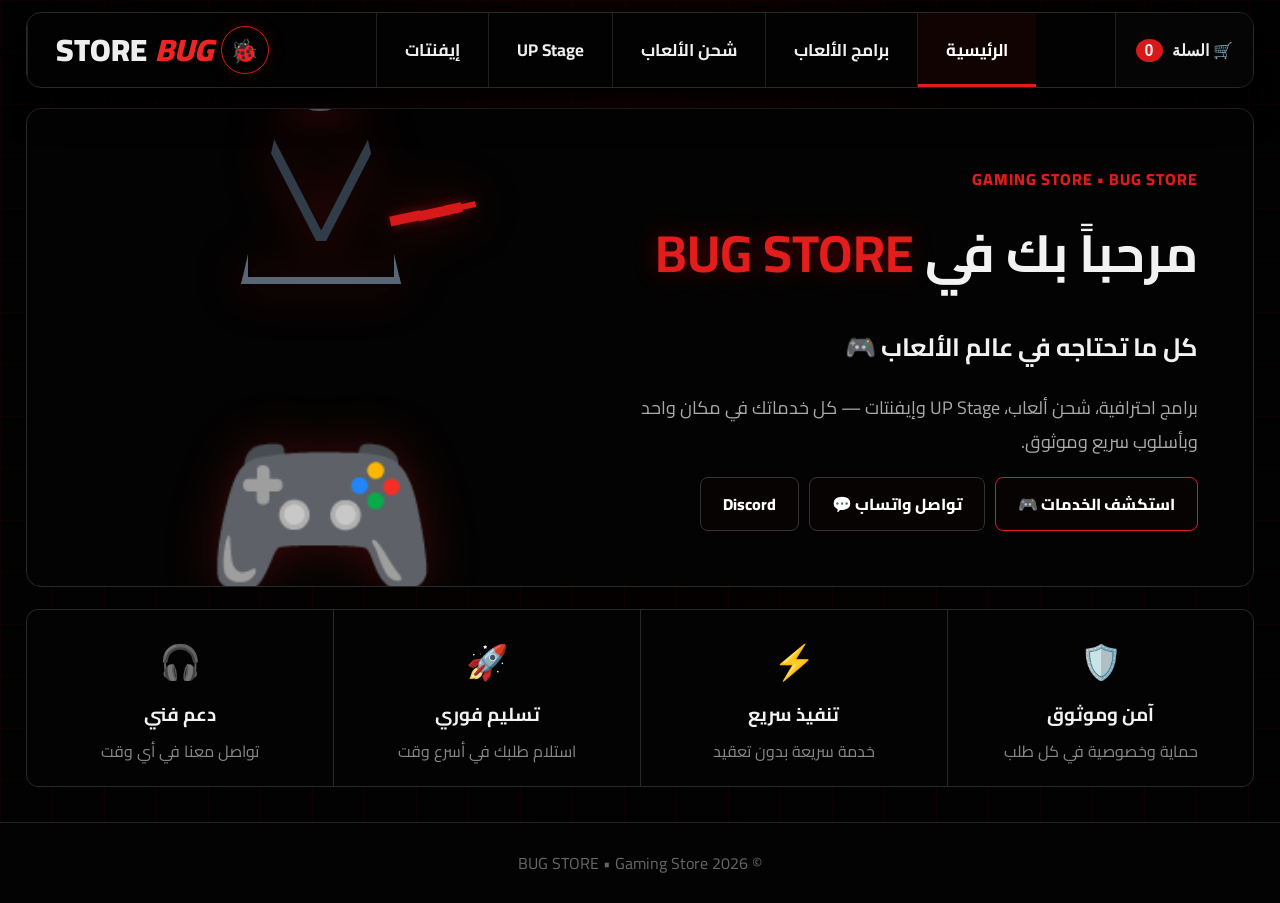
<file: index.html>
<!doctype html><html lang="ar" dir="rtl"><head><meta charset="UTF-8"><meta name="viewport" content="width=device-width,initial-scale=1"><title>BUG STORE | Gaming Store</title><link rel="stylesheet" href="style.css"></head><body><div class="grid-bg"></div>
<header class="topbar"><a class="brand" href="index.html"><span class="bug-icon">🐞</span><span class="bug">BUG</span><span class="store">STORE</span></a><nav class="nav"><a class="active" href="index.html">الرئيسية</a><a href="programs.html">برامج الألعاب</a><a href="recharge.html">شحن الألعاب</a><a href="upstage.html">UP Stage</a><a href="events.html">إيفنتات</a></nav><div class="actions"><a class="wa" href="https://wa.me/201101403738" target="_blank">+201101403738 <span>●</span></a><button class="cart" onclick="openCart()">🛒 السلة <b id="count">0</b></button></div></header>
<main class="container"><section class="hero"><div class="hero-copy"><span class="eyebrow">GAMING STORE • BUG STORE</span><h1>مرحباً بك في <span class="blue">BUG STORE</span></h1><h2>كل ما تحتاجه في عالم الألعاب 🎮</h2><p>برامج احترافية، شحن ألعاب، UP Stage وإيفنتات — كل خدماتك في مكان واحد وبأسلوب سريع وموثوق.</p><div class="buttons"><a class="btn" href="programs.html">استكشف الخدمات 🎮</a><a class="btn alt" href="https://wa.me/201101403738" target="_blank">تواصل واتساب 💬</a><a class="btn alt" href="https://discord.gg/4B8cSvyd6" target="_blank">Discord</a></div></div><div class="hero-art"><div class="cf-hero"><div class="cf-head">◉</div><div class="cf-body">╱╲</div><div class="cf-gun">╾━━</div></div>🎮</div></section>
<div class="features"><div class="feature"><b>🛡️</b><h3>آمن وموثوق</h3><p>حماية وخصوصية في كل طلب</p></div><div class="feature"><b>⚡</b><h3>تنفيذ سريع</h3><p>خدمة سريعة بدون تعقيد</p></div><div class="feature"><b>🚀</b><h3>تسليم فوري</h3><p>استلام طلبك في أسرع وقت</p></div><div class="feature"><b>🎧</b><h3>دعم فني</h3><p>تواصل معنا في أي وقت</p></div></div></main>
<div id="modal" class="modal"><div class="modal-box"><button class="close" onclick="closeCart()">×</button><h2>🛒 السلة</h2><div id="items"></div><h3>الإجمالي: <b id="total">0</b> جنيه</h3><button class="checkout" onclick="checkout()">إتمام الطلب عبر واتساب</button></div></div><footer>© 2026 BUG STORE • Gaming Store</footer><script src="script.js"></script></body></html>
</file>
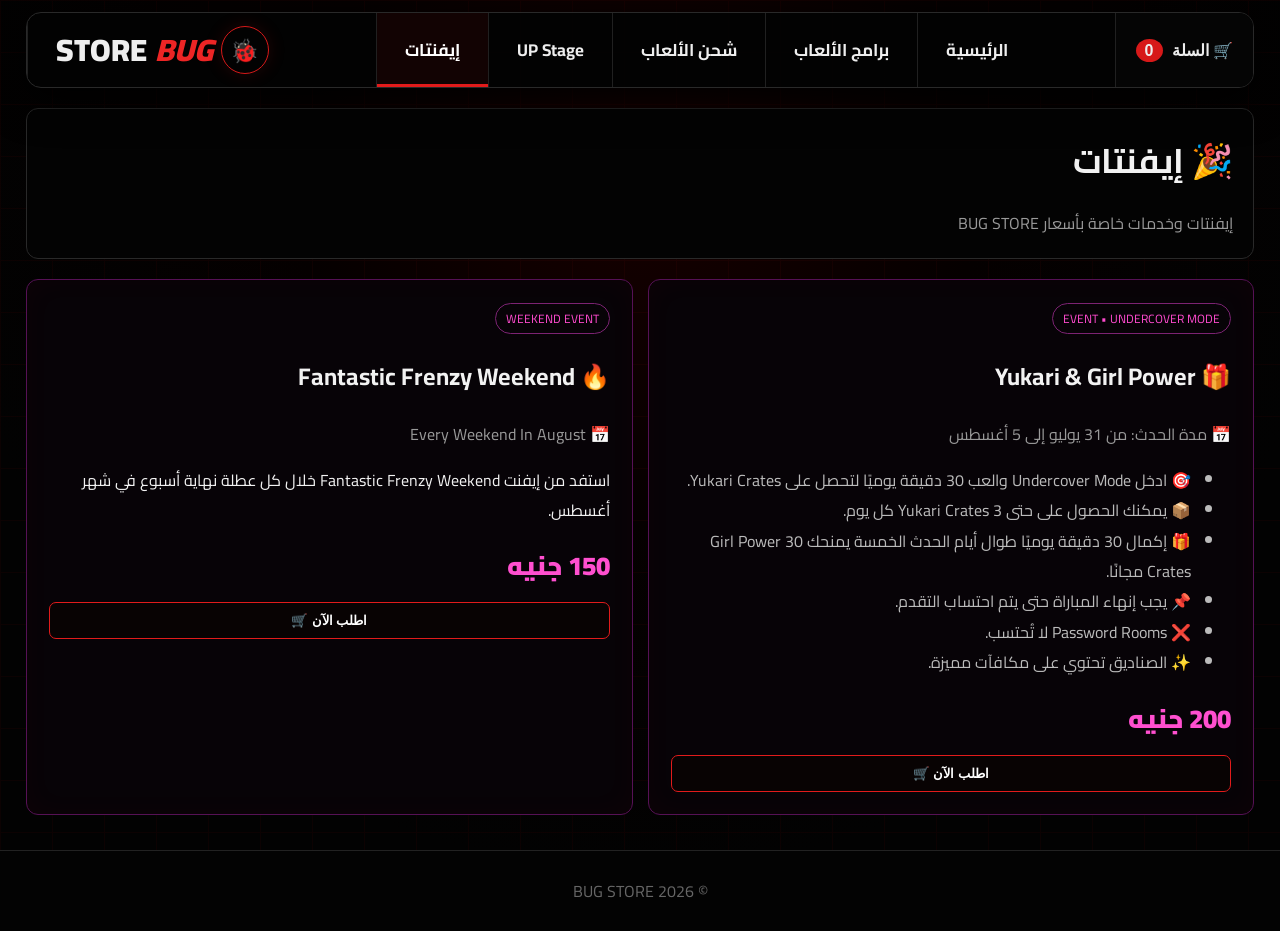
<file: events.html>
<!doctype html><html lang="ar" dir="rtl"><head><meta charset="UTF-8"><meta name="viewport" content="width=device-width,initial-scale=1"><title>إيفنتات | BUG STORE</title><link rel="stylesheet" href="style.css"></head><body><div class="grid-bg"></div>
<header class="topbar"><a class="brand" href="index.html"><span class="bug-icon">🐞</span><span class="bug">BUG</span><span class="store">STORE</span></a><nav class="nav"><a href="index.html">الرئيسية</a><a href="programs.html">برامج الألعاب</a><a href="recharge.html">شحن الألعاب</a><a href="upstage.html">UP Stage</a><a class="active" href="events.html">إيفنتات</a></nav><div class="actions"><a class="wa" href="https://wa.me/201101403738" target="_blank">+201101403738 <span>●</span></a><button class="cart" onclick="openCart()">🛒 السلة <b id="count">0</b></button></div></header>
<main class="container"><section class="page-head"><h1>🎉 إيفنتات</h1><p>إيفنتات وخدمات خاصة بأسعار BUG STORE</p></section><section class="event-grid"><article class="card event"><span class="event-tag">EVENT • UNDERCOVER MODE</span><h2>🎁 Yukari & Girl Power</h2><p class="muted">📅 مدة الحدث: من 31 يوليو إلى 5 أغسطس</p><ul><li>🎯 ادخل Undercover Mode والعب 30 دقيقة يوميًا لتحصل على Yukari Crates.</li><li>📦 يمكنك الحصول على حتى 3 Yukari Crates كل يوم.</li><li>🎁 إكمال 30 دقيقة يوميًا طوال أيام الحدث الخمسة يمنحك 30 Girl Power Crates مجانًا.</li><li>📌 يجب إنهاء المباراة حتى يتم احتساب التقدم.</li><li>❌ Password Rooms لا تُحتسب.</li><li>✨ الصناديق تحتوي على مكافآت مميزة.</li></ul><div class="price">200 جنيه</div><button onclick="addToCart('Event - Yukari & Girl Power',200)">اطلب الآن 🛒</button></article>
<article class="card event"><span class="event-tag">WEEKEND EVENT</span><h2>🔥 Fantastic Frenzy Weekend</h2><p class="muted">📅 Every Weekend In August</p><p>استفد من إيفنت Fantastic Frenzy Weekend خلال كل عطلة نهاية أسبوع في شهر أغسطس.</p><div class="price">150 جنيه</div><button onclick="addToCart('Event - Fantastic Frenzy Weekend',150)">اطلب الآن 🛒</button></article></section></main>
<div id="modal" class="modal"><div class="modal-box"><button class="close" onclick="closeCart()">×</button><h2>🛒 السلة</h2><div id="items"></div><h3>الإجمالي: <b id="total">0</b> جنيه</h3><button class="checkout" onclick="checkout()">إتمام الطلب عبر واتساب</button></div></div><footer>© 2026 BUG STORE</footer><script src="script.js"></script></body></html>
</file>
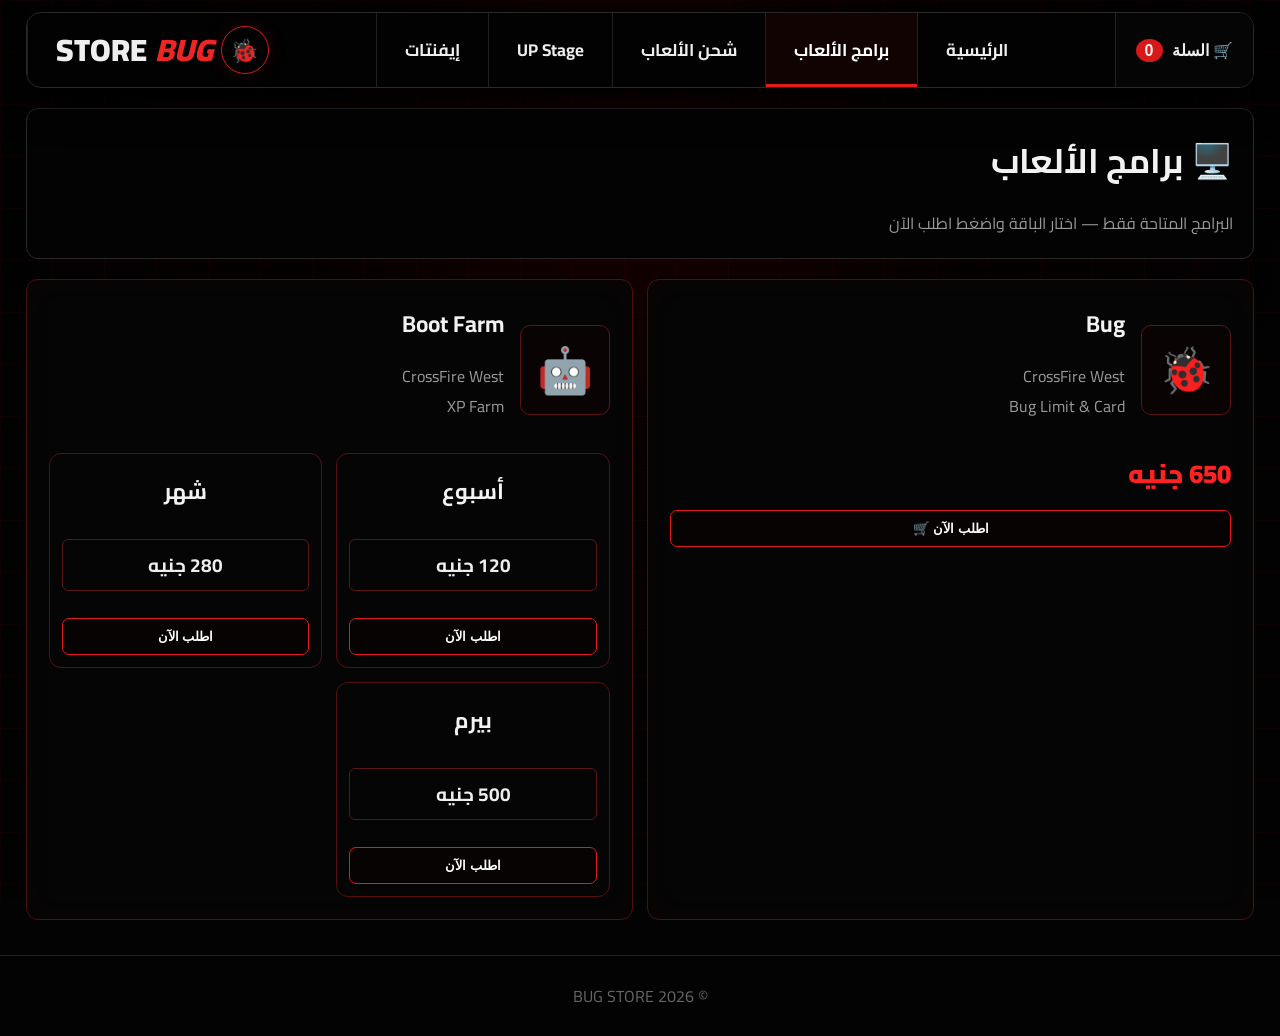
<file: programs.html>
<!doctype html><html lang="ar" dir="rtl"><head><meta charset="UTF-8"><meta name="viewport" content="width=device-width,initial-scale=1"><title>برامج الألعاب | BUG STORE</title><link rel="stylesheet" href="style.css"></head><body><div class="grid-bg"></div>
<header class="topbar"><a class="brand" href="index.html"><span class="bug-icon">🐞</span><span class="bug">BUG</span><span class="store">STORE</span></a><nav class="nav"><a href="index.html">الرئيسية</a><a class="active" href="programs.html">برامج الألعاب</a><a href="recharge.html">شحن الألعاب</a><a href="upstage.html">UP Stage</a><a href="events.html">إيفنتات</a></nav><div class="actions"><a class="wa" href="https://wa.me/201101403738" target="_blank">+201101403738 <span>●</span></a><button class="cart" onclick="openCart()">🛒 السلة <b id="count">0</b></button></div></header>
<main class="container"><section class="page-head"><h1>🖥️ برامج الألعاب</h1><p>البرامج المتاحة فقط — اختار الباقة واضغط اطلب الآن</p></section><section class="cards">
<article class="card"><div class="product-head"><div class="product-icon">🐞</div><div><h3>Bug</h3><p class="muted">CrossFire West<br>Bug Limit & Card</p></div></div><div class="price">650 جنيه</div><button onclick="addToCart('Bug - CrossFire West | Bug Limit & Card',650)">اطلب الآن 🛒</button></article>
<article class="card"><div class="product-head"><div class="product-icon">🤖</div><div><h3>Boot Farm</h3><p class="muted">CrossFire West<br>XP Farm</p></div></div><div class="cards" style="margin-top:16px"><div class="price-card"><h3>أسبوع</h3><strong>120 جنيه</strong><button onclick="addToCart('Boot Farm - أسبوع',120)">اطلب الآن</button></div><div class="price-card"><h3>شهر</h3><strong>280 جنيه</strong><button onclick="addToCart('Boot Farm - شهر',280)">اطلب الآن</button></div><div class="price-card"><h3>بيرم</h3><strong>500 جنيه</strong><button onclick="addToCart('Boot Farm - بيرم',500)">اطلب الآن</button></div></div></article></section></main>
<div id="modal" class="modal"><div class="modal-box"><button class="close" onclick="closeCart()">×</button><h2>🛒 السلة</h2><div id="items"></div><h3>الإجمالي: <b id="total">0</b> جنيه</h3><button class="checkout" onclick="checkout()">إتمام الطلب عبر واتساب</button></div></div><footer>© 2026 BUG STORE</footer><script src="script.js"></script></body></html>
</file>
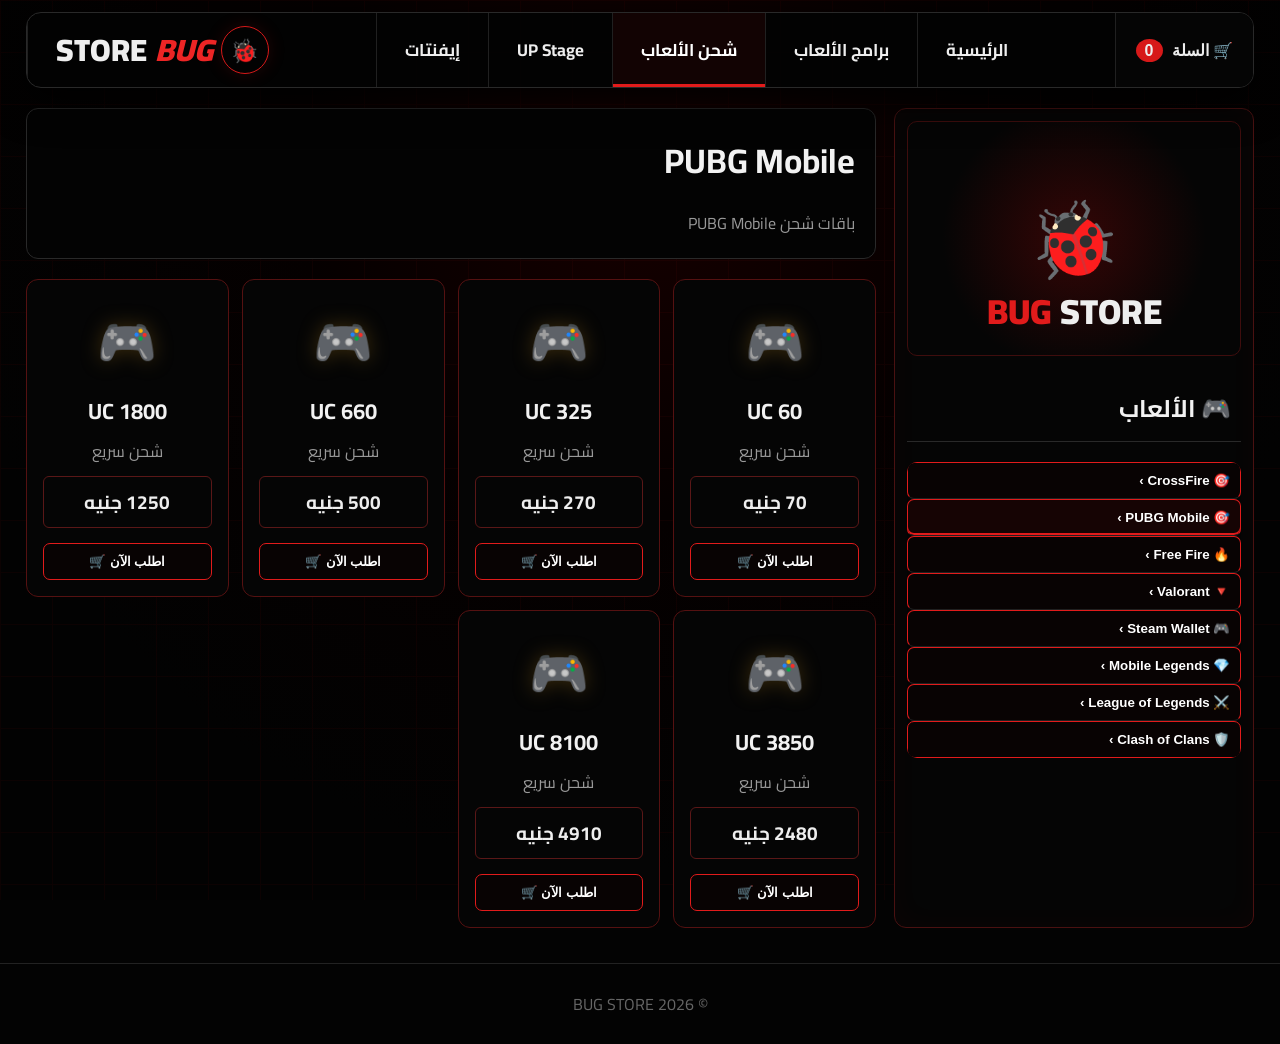
<file: recharge.html>
<!doctype html><html lang="ar" dir="rtl"><head><meta charset="UTF-8"><meta name="viewport" content="width=device-width,initial-scale=1"><title>شحن الألعاب | BUG STORE</title><link rel="stylesheet" href="style.css"></head><body><div class="grid-bg"></div>
<header class="topbar"><a class="brand" href="index.html"><span class="bug-icon">🐞</span><span class="bug">BUG</span><span class="store">STORE</span></a><nav class="nav"><a href="index.html">الرئيسية</a><a href="programs.html">برامج الألعاب</a><a class="active" href="recharge.html">شحن الألعاب</a><a href="upstage.html">UP Stage</a><a href="events.html">إيفنتات</a></nav><div class="actions"><button class="cart" onclick="openCart()">🛒 السلة <b id="count">0</b></button></div></header>
<style>.recharge-layout{display:grid;grid-template-columns:360px 1fr;gap:18px;margin-top:20px}.recharge-layout>.card{min-height:690px}@media(max-width:900px){.recharge-layout{grid-template-columns:1fr}.recharge-layout>.card{min-height:auto}}</style><main class="container"><div class="recharge-layout"><aside class="card" style="padding:12px"><div style="height:235px;border:1px solid #3f0d0d;border-radius:10px;display:grid;place-items:center;background:radial-gradient(circle,#350606,#050505 65%);font-size:75px;color:#e11b1b">🐞<div style="position:absolute;margin-top:145px;font-size:35px;font-weight:900;color:#e11b1b">BUG <span style="color:#eee">STORE</span></div></div><h2 style="padding:10px;border-bottom:1px solid #292929">🎮 الألعاب</h2><div class="game-tabs" style="display:block;border:0;margin:0"><button class="game-tab active" data-game="crossfire" style="width:100%;text-align:right;border-bottom:1px solid #202020">🎯 CrossFire ›</button><button class="game-tab" data-game="pubg" style="width:100%;text-align:right;border-bottom:1px solid #202020">🎯 PUBG Mobile ›</button><button class="game-tab" data-game="freefire" style="width:100%;text-align:right;border-bottom:1px solid #202020">🔥 Free Fire ›</button><button class="game-tab" data-game="valorant" style="width:100%;text-align:right;border-bottom:1px solid #202020">🔻 Valorant ›</button><button class="game-tab" data-game="steam" style="width:100%;text-align:right;border-bottom:1px solid #202020">🎮 Steam Wallet ›</button><button class="game-tab" data-game="ml" style="width:100%;text-align:right;border-bottom:1px solid #202020">💎 Mobile Legends ›</button><button class="game-tab" data-game="lol" style="width:100%;text-align:right;border-bottom:1px solid #202020">⚔️ League of Legends ›</button><button class="game-tab" data-game="coc" style="width:100%;text-align:right">🛡️ Clash of Clans ›</button></div></aside>
<section><div class="page-head" style="margin-top:0"><h1 id="gameTitle">CrossFire</h1><p id="gameDesc">شحن CrossFire بأفضل الأسعار</p></div><section id="prices" class="price-grid"></section></section></div></main>
<div id="modal" class="modal"><div class="modal-box"><button class="close" onclick="closeCart()">×</button><h2>🛒 السلة</h2><div id="items"></div><h3>الإجمالي: <b id="total">0</b> جنيه</h3><button class="checkout" onclick="checkout()">إتمام الطلب عبر واتساب</button></div></div><footer>© 2026 BUG STORE</footer><script src="script.js"></script></body></html>
</file>
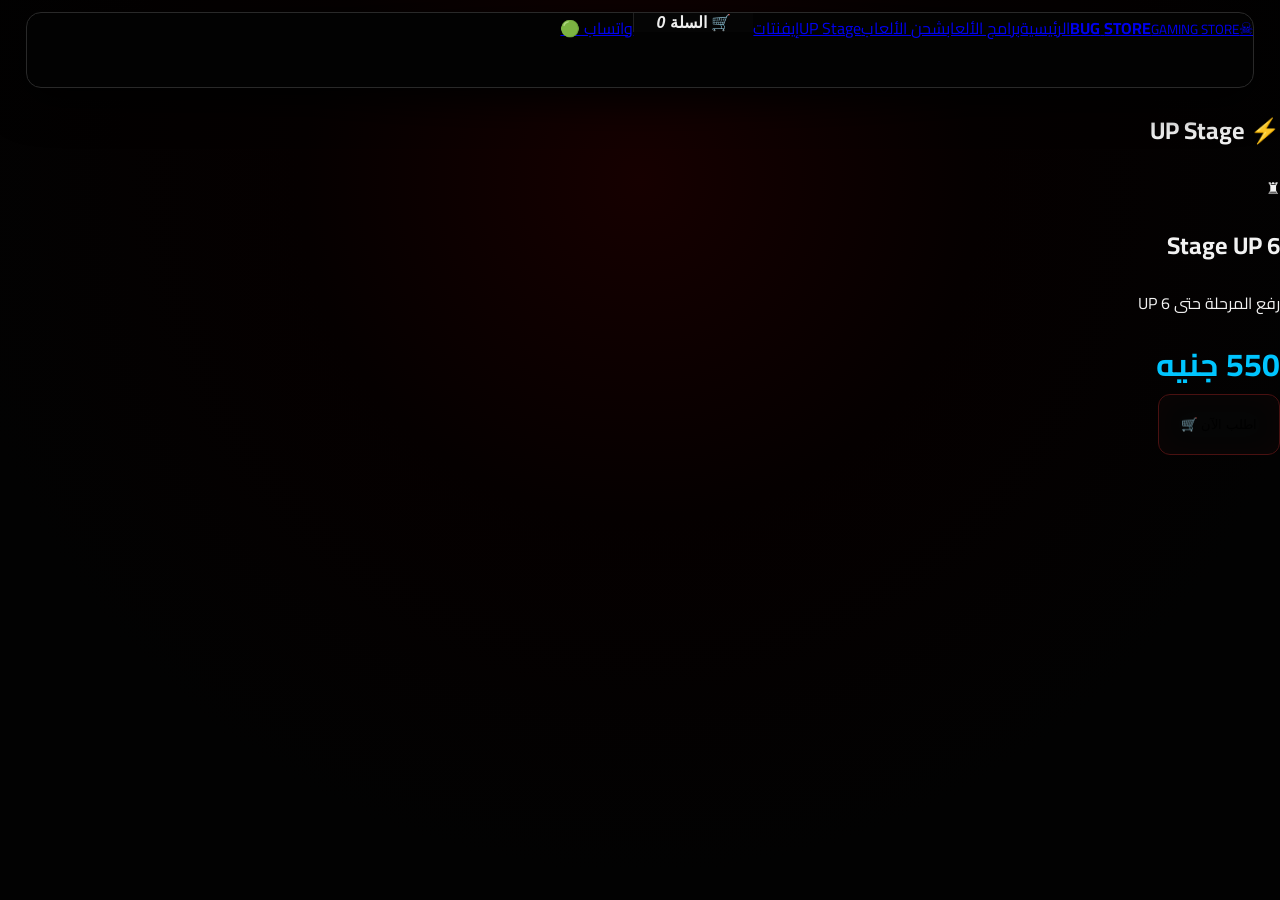
<file: stage.html>
<!doctype html><html lang="ar" dir="rtl"><head><meta charset="utf-8"><meta name="viewport" content="width=device-width,initial-scale=1"><title>UP Stage — BUG STORE</title><link rel="stylesheet" href="style.css"></head><body><header class="topbar"><a class="logo" href="index.html"><span class="bug-logo">☠</span><span><b>BUG</b> <strong>STORE</strong><small>GAMING STORE</small></span></a><nav><a class="" href="index.html">الرئيسية</a><a class="" href="programs.html">برامج الألعاب</a><a class="" href="recharge.html">شحن الألعاب</a><a class="active" href="stage.html">UP Stage</a><a class="" href="events.html">إيفنتات</a></nav><button class="cart" onclick="openCart()">🛒 السلة <i id="count">0</i></button><a class="whatsapp" href="https://wa.me/201101403738" target="_blank">واتساب 🟢</a></header><main><section class="section stage"><h2>⚡ UP Stage</h2><div class="stagebox"><div class="stageart">♜</div><div><h2>Stage UP 6</h2><p>رفع المرحلة حتى UP 6</p><b style="font-size:32px;color:#00c5ff">550 جنيه</b><br><button class="card button" onclick="addToCart('Stage UP 6',550)">اطلب الآن 🛒</button></div></div></section></main><div id="modal" class="modal"><div class="modalbox"><button class="close" onclick="closeCart()">×</button><h2>🛒 السلة</h2><div id="items"></div><h3>الإجمالي: <b id="total">0</b> جنيه</h3><button class="checkout" onclick="checkout()">إتمام الطلب عبر واتساب</button></div></div><script src="script.js"></script></body></html>
</file>
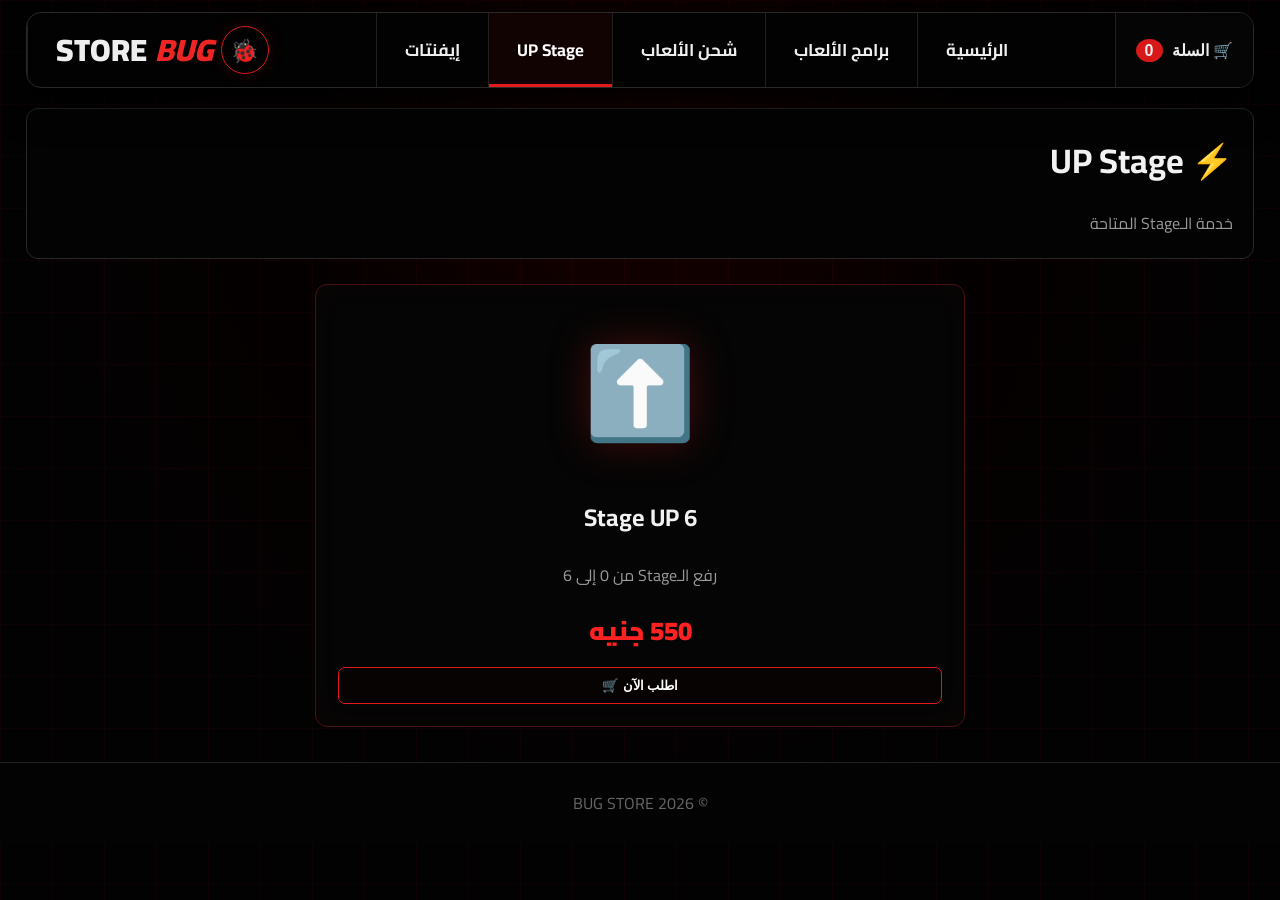
<file: upstage.html>
<!doctype html><html lang="ar" dir="rtl"><head><meta charset="UTF-8"><meta name="viewport" content="width=device-width,initial-scale=1"><title>UP Stage | BUG STORE</title><link rel="stylesheet" href="style.css"></head><body><div class="grid-bg"></div>
<header class="topbar"><a class="brand" href="index.html"><span class="bug-icon">🐞</span><span class="bug">BUG</span><span class="store">STORE</span></a><nav class="nav"><a href="index.html">الرئيسية</a><a href="programs.html">برامج الألعاب</a><a href="recharge.html">شحن الألعاب</a><a class="active" href="upstage.html">UP Stage</a><a href="events.html">إيفنتات</a></nav><div class="actions"><a class="wa" href="https://wa.me/201101403738" target="_blank">+201101403738 <span>●</span></a><button class="cart" onclick="openCart()">🛒 السلة <b id="count">0</b></button></div></header>
<main class="container"><section class="page-head"><h1>⚡ UP Stage</h1><p>خدمة الـStage المتاحة</p></section><article class="card stage-card"><div class="stage-badge">⬆️</div><h2>Stage UP 6</h2><p class="muted">رفع الـStage من 0 إلى 6</p><div class="price">550 جنيه</div><button onclick="addToCart('Stage UP 6',550)">اطلب الآن 🛒</button></article></main>
<div id="modal" class="modal"><div class="modal-box"><button class="close" onclick="closeCart()">×</button><h2>🛒 السلة</h2><div id="items"></div><h3>الإجمالي: <b id="total">0</b> جنيه</h3><button class="checkout" onclick="checkout()">إتمام الطلب عبر واتساب</button></div></div><footer>© 2026 BUG STORE</footer><script src="script.js"></script></body></html>
</file>
<file: style.css>
@import url('https://fonts.googleapis.com/css2?family=Cairo:wght@400;600;700;800;900&display=swap');
*{box-sizing:border-box}html{scroll-behavior:smooth}body{margin:0;background:#030303;color:#f2f2f2;font-family:Cairo,Tahoma,Arial,sans-serif;overflow-x:hidden}
body:before{content:"";position:fixed;inset:0;z-index:-2;background:radial-gradient(circle at 50% 20%,#160000 0,#050000 35%,#020202 72%);pointer-events:none}
.grid-bg{position:fixed;inset:0;z-index:-1;opacity:.045;background-image:linear-gradient(#ff2020 1px,transparent 1px),linear-gradient(90deg,#ff2020 1px,transparent 1px);background-size:52px 52px}
.container{width:min(1490px,96%);margin:auto}
.topbar{position:sticky;top:12px;z-index:50;margin:12px auto;width:min(1490px,96%);min-height:76px;border:1px solid #292929;border-radius:15px;background:#030303f2;display:flex;align-items:stretch;gap:0;box-shadow:0 12px 40px #000;overflow:hidden}
.brand{order:5;width:270px;display:flex;align-items:center;justify-content:center;gap:8px;text-decoration:none;color:#fff;font-weight:900;font-size:31px;border-left:1px solid #202020}.brand .bug{color:#ed2525;font-style:italic}.brand .store{color:#eee}.bug-icon{width:48px;height:48px;border:1px solid #d71919;border-radius:50%;display:grid;place-items:center;color:#e71919;font-size:23px;box-shadow:0 0 18px #d7191925}
.nav{order:2;display:flex;align-items:stretch;justify-content:center;flex:1}.nav a{display:flex;align-items:center;gap:7px;color:#eee;text-decoration:none;padding:0 28px;font-weight:700;font-size:17px;border-left:1px solid #202020;white-space:nowrap}.nav a:hover,.nav a.active{color:#fff;background:#120303;box-shadow:inset 0 -3px #e21b1b}.actions{order:1;display:flex;align-items:center}.wa{display:none}.cart{height:100%;min-width:120px;border:0;border-left:1px solid #202020;background:#050505;color:#eee;padding:0 20px;font-weight:800;font-size:16px;cursor:pointer}.cart b{background:#d71919;border-radius:50%;padding:3px 9px;margin-right:5px}
.hero{margin:20px auto;min-height:410px;border:1px solid #292929;border-radius:15px;background:#030303;position:relative;overflow:hidden;display:flex;align-items:center}.hero-copy{padding:55px;z-index:2;width:55%}.eyebrow{color:#e11b1b;font-weight:800;letter-spacing:1px}.hero h1{font-size:52px;margin:10px 0}.hero h1 .blue{color:#e31c1c;text-shadow:0 0 25px #ff000055}.hero h2{font-size:25px}.hero p{color:#aaa;font-size:18px;line-height:1.9}.hero-art{position:absolute;left:4%;width:40%;font-size:190px;text-align:center;color:#d71919;filter:drop-shadow(0 0 25px #d7191944)}.buttons{display:flex;gap:10px;flex-wrap:wrap}.btn{display:inline-flex;align-items:center;justify-content:center;text-decoration:none;border:1px solid #e11b1b;color:#fff;padding:11px 22px;border-radius:8px;font-weight:800;background:#080303;cursor:pointer}.btn:hover{background:#1a0505}.btn.alt{border-color:#333}
.section-title,.page-head{border:1px solid #292929;border-radius:12px;background:#030303;padding:20px;margin:20px 0}.page-head h1{margin:0;font-size:34px}.page-head p{color:#999;margin-bottom:0}.cards{display:grid;grid-template-columns:repeat(2,1fr);gap:14px}.card{border:1px solid #4a1111;border-radius:12px;background:#050505;padding:22px;box-shadow:inset 0 0 30px #ff000008}.card:hover{border-color:#e11b1b;box-shadow:0 0 22px #ff000014}.product-head{display:flex;gap:16px;align-items:center}.product-icon{width:90px;height:90px;border:1px solid #5b1515;border-radius:10px;background:#0a0303;display:grid;place-items:center;font-size:45px}.card h3{margin:0;font-size:23px}.muted{color:#999}.price{color:#f22;font-size:26px;font-weight:900;margin:12px 0}.card button,.price-card button{width:100%;border:1px solid #e11b1b;border-radius:7px;padding:10px;background:#080303;color:#fff;font-weight:800;cursor:pointer}.card button:hover,.price-card button:hover{background:#190606}.cards .price-card{padding:12px}
.features{display:grid;grid-template-columns:repeat(4,1fr);border:1px solid #292929;border-radius:12px;background:#030303;margin:22px 0}.feature{padding:20px;text-align:center;border-left:1px solid #292929}.feature:last-child{border-left:0}.feature b{font-size:34px;color:#e31b1b}.feature h3{margin:4px}.feature p{color:#888;margin:0}
.game-tabs{display:flex;gap:0;flex-wrap:wrap;margin:15px 0;border:1px solid #292929;border-radius:10px;overflow:hidden;background:#030303}.game-tab{border:0;border-left:1px solid #222;background:#030303;color:#eee;padding:12px 16px;cursor:pointer;font-weight:700}.game-tab.active,.game-tab:hover{background:#160404;color:#fff;box-shadow:inset 0 -2px #e11b1b}
.price-grid{display:grid;grid-template-columns:repeat(4,1fr);gap:13px}.price-card{border:1px solid #551111;border-radius:12px;background:#050505;padding:16px;text-align:center;min-height:215px;display:flex;flex-direction:column;justify-content:space-between}.price-card .coin{font-size:48px;color:#d9a021;filter:drop-shadow(0 0 10px #d99d2140)}.price-card h3{margin:4px;font-size:22px}.price-card strong{display:block;color:#eee;font-size:19px;border:1px solid #5a1717;border-radius:6px;padding:7px;margin:10px 0}.price-card button{width:auto;margin-top:5px}
.event-grid{display:grid;grid-template-columns:repeat(2,1fr);gap:15px}.event{border-color:#561155;background:#070307}.event .event-tag{display:inline-block;color:#ff4bcf;border:1px solid #7c2373;border-radius:20px;padding:3px 10px;font-size:12px}.event ul{line-height:1.9;color:#bbb}.event .price{color:#ff4fcf}
.stage-card{max-width:650px;margin:25px auto;text-align:center}.stage-badge{font-size:90px;color:#e31b1b;filter:drop-shadow(0 0 20px #e31b1b44)}
.modal{display:none;position:fixed;inset:0;background:#000d;z-index:100;place-items:center;padding:20px}.modal.show{display:grid}.modal-box{width:min(650px,95%);max-height:85vh;overflow:auto;background:#080808;border:1px solid #e11b1b;border-radius:12px;padding:24px;box-shadow:0 0 50px #e11b1b22}.close{float:left;background:none;border:0;color:#fff;font-size:30px;cursor:pointer}.row{display:flex;justify-content:space-between;gap:12px;border-bottom:1px solid #2a2a2a;padding:12px 0}.row button{border:0;background:none;color:#f66;cursor:pointer}.checkout{width:100%;margin-top:14px;border:1px solid #e11b1b;background:#160303;color:#fff;border-radius:7px;padding:13px;font-weight:900;cursor:pointer}
footer{margin-top:35px;border-top:1px solid #222;padding:25px;text-align:center;color:#666;background:#030303}
@media(max-width:1100px){.nav a{padding:0 12px;font-size:14px}.brand{width:220px}.price-grid{grid-template-columns:repeat(2,1fr)}.hero-copy{width:65%}.hero-art{opacity:.4}}
@media(max-width:700px){.topbar{position:relative;top:0;flex-wrap:wrap}.brand{order:1;width:50%;border:0}.actions{order:2;margin-right:auto}.nav{order:3;width:100%;overflow:auto;justify-content:flex-start;min-height:50px}.nav a{padding:0 14px}.hero-copy{width:100%;padding:30px 22px}.hero-art{display:none}.hero h1{font-size:39px}.cards,.event-grid{grid-template-columns:1fr}.price-grid,.features{grid-template-columns:1fr}.feature{border-left:0;border-bottom:1px solid #292929}.feature:last-child{border-bottom:0}.game-tabs{overflow:auto;flex-wrap:nowrap}.game-tab{white-space:nowrap}}

.cf-hero{position:relative;width:270px;height:330px;margin:auto;color:#a8b4c5;filter:drop-shadow(0 0 22px #e11b1b33)}
.cf-head{position:absolute;top:35px;left:98px;width:72px;height:72px;border:5px solid #707b89;border-radius:50%;background:#111;display:grid;place-items:center;font-size:15px}
.cf-body{position:absolute;top:105px;left:55px;width:160px;height:175px;border:7px solid #596675;border-top:0;clip-path:polygon(25% 0,75% 0,100% 100%,0 100%);font-size:120px;line-height:1;text-align:center;color:#313c49}
.cf-gun{position:absolute;right:-18px;top:165px;color:#d71919;font-size:47px;font-weight:900;transform:rotate(-12deg);text-shadow:0 0 12px #e11b1b66}
@media(max-width:700px){.cf-hero{transform:scale(.75)}}
</file>
